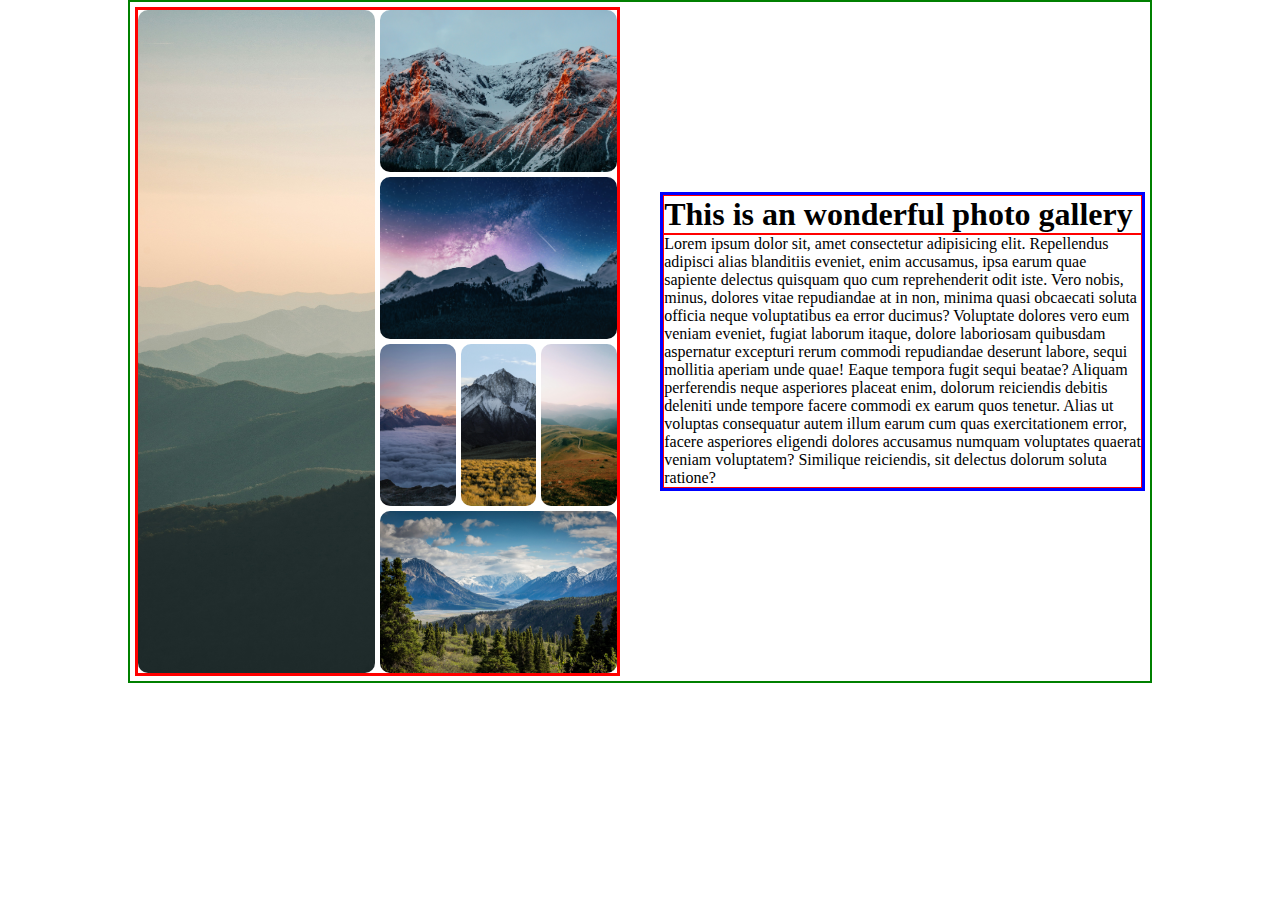
<file: index.html>
<!DOCTYPE html>
<html lang="en">
  <head>
    <meta charset="UTF-8" />
    <meta name="viewport" content="width=device-width, initial-scale=1.0" />
    <title>Defender</title>
    <link rel="stylesheet" href="styles/style.css" />
  </head>
  <body>
    <section class="container">
      <div class="img-container">
        <div class="img-1"><img src="image/1.jpg" alt="" /></div>
        <div class="img-2"><img src="image/2.jpg" alt="" /></div>
        <div class="img-3"><img src="image/3.jpg" alt="" /></div>
        <div class="img-4"><img src="image/4.jpg" alt="" /></div>
        <div class="img-5"><img src="image/5.jpg" alt="" /></div>
        <div class="img-6"><img src="image/6.jpg" alt="" /></div>
        <div class="img-7"><img src="image/7.jpg" alt="" /></div>
      </div>

      <div class="text-container">
        <h1>This is an wonderful photo gallery</h1>
        <p>
          Lorem ipsum dolor sit, amet consectetur adipisicing elit. Repellendus
          adipisci alias blanditiis eveniet, enim accusamus, ipsa earum quae
          sapiente delectus quisquam quo cum reprehenderit odit iste. Vero
          nobis, minus, dolores vitae repudiandae at in non, minima quasi
          obcaecati soluta officia neque voluptatibus ea error ducimus?
          Voluptate dolores vero eum veniam eveniet, fugiat laborum itaque,
          dolore laboriosam quibusdam aspernatur excepturi rerum commodi
          repudiandae deserunt labore, sequi mollitia aperiam unde quae! Eaque
          tempora fugit sequi beatae? Aliquam perferendis neque asperiores
          placeat enim, dolorum reiciendis debitis deleniti unde tempore facere
          commodi ex earum quos tenetur. Alias ut voluptas consequatur autem
          illum earum cum quas exercitationem error, facere asperiores eligendi
          dolores accusamus numquam voluptates quaerat veniam voluptatem?
          Similique reiciendis, sit delectus dolorum soluta ratione?
        </p>
      </div>
    </section>
  </body>
</html>
</file>
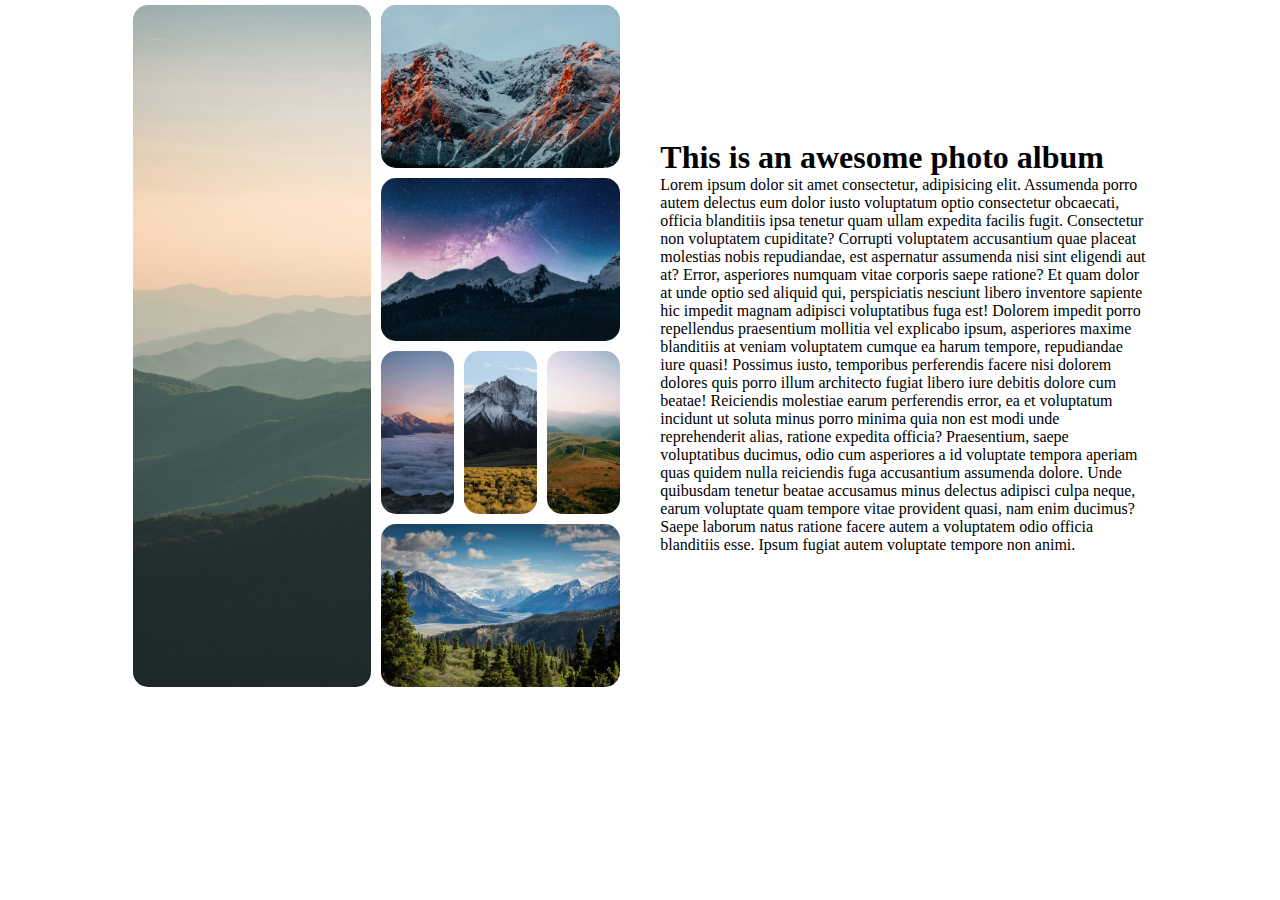
<file: mark.html>
<!DOCTYPE html>
<html lang="en">
  <head>
    <meta charset="UTF-8" />
    <meta name="viewport" content="width=device-width, initial-scale=1.0" />
    <title>mark2</title>
    <link rel="stylesheet" href="styles/mark.css" />
  </head>
  <body>
    <section class="container">
      <div class="img-container">
        <div class="grid-item-1"><img src="image/1.jpg" alt="" /></div>
        <div class="grid-item-2"><img src="image/2.jpg" alt="" /></div>
        <div class="grid-item-3"><img src="image/3.jpg" alt="" /></div>
        <div class="grid-item-4"><img src="image/4.jpg" alt="" /></div>
        <div class="grid-item-5"><img src="image/5.jpg" alt="" /></div>
        <div class="grid-item-6"><img src="image/6.jpg" alt="" /></div>
        <div class="grid-item-7"><img src="image/7.jpg" alt="" /></div>
      </div>
      <div class="text-container">
        <h1>This is an awesome photo album</h1>
        <p>
          Lorem ipsum dolor sit amet consectetur, adipisicing elit. Assumenda
          porro autem delectus eum dolor iusto voluptatum optio consectetur
          obcaecati, officia blanditiis ipsa tenetur quam ullam expedita facilis
          fugit. Consectetur non voluptatem cupiditate? Corrupti voluptatem
          accusantium quae placeat molestias nobis repudiandae, est aspernatur
          assumenda nisi sint eligendi aut at? Error, asperiores numquam vitae
          corporis saepe ratione? Et quam dolor at unde optio sed aliquid qui,
          perspiciatis nesciunt libero inventore sapiente hic impedit magnam
          adipisci voluptatibus fuga est! Dolorem impedit porro repellendus
          praesentium mollitia vel explicabo ipsum, asperiores maxime blanditiis
          at veniam voluptatem cumque ea harum tempore, repudiandae iure quasi!
          Possimus iusto, temporibus perferendis facere nisi dolorem dolores
          quis porro illum architecto fugiat libero iure debitis dolore cum
          beatae! Reiciendis molestiae earum perferendis error, ea et voluptatum
          incidunt ut soluta minus porro minima quia non est modi unde
          reprehenderit alias, ratione expedita officia? Praesentium, saepe
          voluptatibus ducimus, odio cum asperiores a id voluptate tempora
          aperiam quas quidem nulla reiciendis fuga accusantium assumenda
          dolore. Unde quibusdam tenetur beatae accusamus minus delectus
          adipisci culpa neque, earum voluptate quam tempore vitae provident
          quasi, nam enim ducimus? Saepe laborum natus ratione facere autem a
          voluptatem odio officia blanditiis esse. Ipsum fugiat autem voluptate
          tempore non animi.
        </p>
      </div>
    </section>
  </body>
</html>
</file>
<file: styles/style.css>
* {
  margin: 0;
  padding: 0;
  box-sizing: border-box;
}

.container {
  width: 80%;
  border: 2px solid green;
  margin: 0 auto;
  padding: 5px;
  display: flex;
  gap: 10px;
  justify-content: space-between;
  align-items: center;
}

.img-container {
  border: 3px solid red;
  display: grid;
  grid-template-columns: repeat(12, 1fr);
  grid-template-rows: repeat(4, 1fr);
  width: 48%;
  height: 100%;
  gap: 5px;
}
.img-container img {
  width: 100%;
  height: 100%;
  border-radius: 10px;
  object-fit: cover;
}
.img-1 {
  grid-column: 1 / span 6;
  grid-row: 1 / span 4;
}
.img-2 {
  grid-column: 7 / span 6;
  grid-row: 1 / span 1;
}
.img-3 {
  grid-column: 7 / span 6;
  grid-row: 2 / span 1;
}
.img-4 {
  grid-column: 7 / span 2;
  grid-row: 3 / span 1;
}
.img-5 {
  grid-column: 9 / span 2;
  grid-row: 3 / span 1;
}
.img-6 {
  grid-column: 11 / span 2;
  grid-row: 3 / span 1;
}
.img-7 {
  grid-column: 7 / span 6;
  grid-row: 4 / span 1;
}

.text-container {
  border: 3px solid blue;
  width: 48%;
}
.text-container h1,
p {
  border: 1px solid red;
}

/* Responsive styles starts here */
@media only screen and (max-width: 500px) {
  .container {
    flex-direction: column;
    width: 100%;
  }
  .text-container,
  .img-container {
    width: 100%;
  }
  .img-container {
    grid-template-columns: 1fr;
    grid-template-rows: repeat(7, 1fr);
  }
  .img-1 {
    grid-column: 1 / span 1;
    grid-row: 1 / span 1;
  }
  .img-2 {
    grid-column: 1 / span 1;
    grid-row: 2 / span 1;
  }
  .img-3 {
    grid-column: 1 / span 1;
    grid-row: 3 / span 1;
  }
  .img-4 {
    grid-column: 1 / span 1;
    grid-row: 4 / span 1;
  }
  .img-5 {
    grid-column: 1 / span 1;
    grid-row: 5 / span 1;
  }
  .img-6 {
    grid-column: 1 / span 1;
    grid-row: 6 / span 1;
  }
  .img-7 {
    grid-column: 1 / span 1;
    grid-row: 7 / span 1;
  }
}
</file>
<file: styles/mark.css>
* {
  margin: 0;
  padding: 0;
  box-sizing: border-box;
}
.container {
  width: 80%;
  margin: 0 auto;
  padding: 5px;
  display: flex;
  justify-content: space-between;
  height: 100%;
  align-items: center;
}
.img-container {
  width: 48%;
  display: grid;
  grid-template-columns: repeat(12, 1fr);
  grid-template-rows: repeat(4, 1fr);
  gap: 10px;
}
.text-container {
  width: 48%;
}
.img-container img {
  width: 100%;
  height: 100%;
  border-radius: 15px;
  object-fit: cover;
}

.grid-item-1 {
  grid-column: 1 / span 6;
  grid-row: 1 / span 4;
}
.grid-item-2 {
  grid-column: 7 / span 6;
  grid-row: 1 / span 1;
}
.grid-item-3 {
  grid-column: 7 / span 6;
  grid-row: 2 / span 1;
}
.grid-item-4 {
  grid-column: 7 / span 2;
  grid-row: 3 / span 1;
}

.grid-item-5 {
  grid-column: 9 / span 2;
  grid-row: 3 / span 1;
}
.grid-item-6 {
  grid-column: 11 / span 2;
  grid-row: 3 / span 1;
}
.grid-item-7 {
  grid-column: 7 / span 6;
  grid-row: 4 / span 1;
}

/* Responsive mediaquery  */
@media only screen and (max-width: 500px) {
  .container {
    flex-direction: column;
    width: 100%;
  }
  .img-container,
  .text-container {
    width: 100%;
  }
  .img-container {
    grid-template-columns: 1fr;
    grid-template-rows: repeat(7, 1fr);
  }
  .grid-item-1 {
    grid-column: 1 / span 1;
    grid-row: 1 / span 1;
  }
  .grid-item-2 {
    grid-column: 1 / span 1;
    grid-row: 2 / span 1;
  }
  .grid-item-3 {
    grid-column: 1 / span 1;
    grid-row: 3 / span 1;
  }
  .grid-item-4 {
    grid-column: 1 / span 1;
    grid-row: 4 / span 1;
  }
  .grid-item-5 {
    grid-column: 1 / span 1;
    grid-row: 5 / span 1;
  }
  .grid-item-6 {
    grid-column: 1 / span 1;
    grid-row: 6 / span 1;
  }
  .grid-item-7 {
    grid-column: 1 / span 1;
    grid-row: 7 / span 1;
  }
}
</file>
